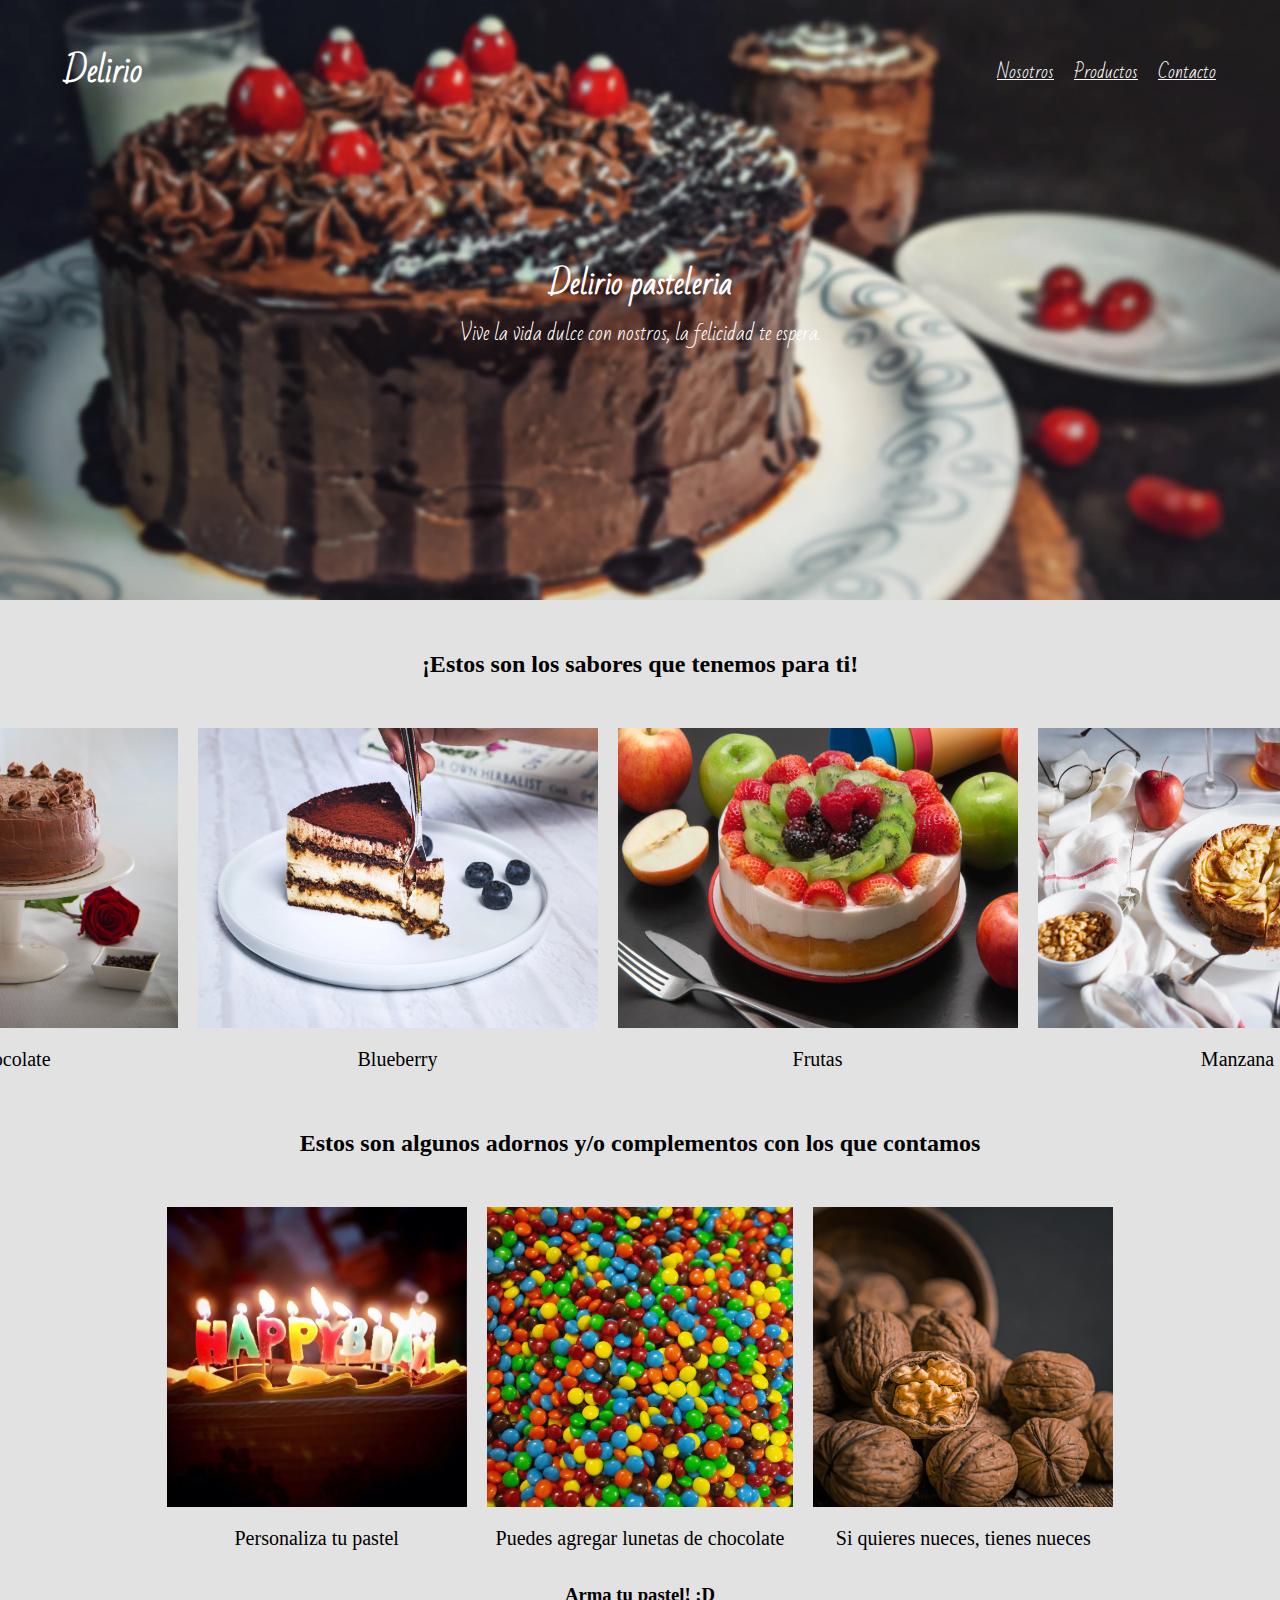
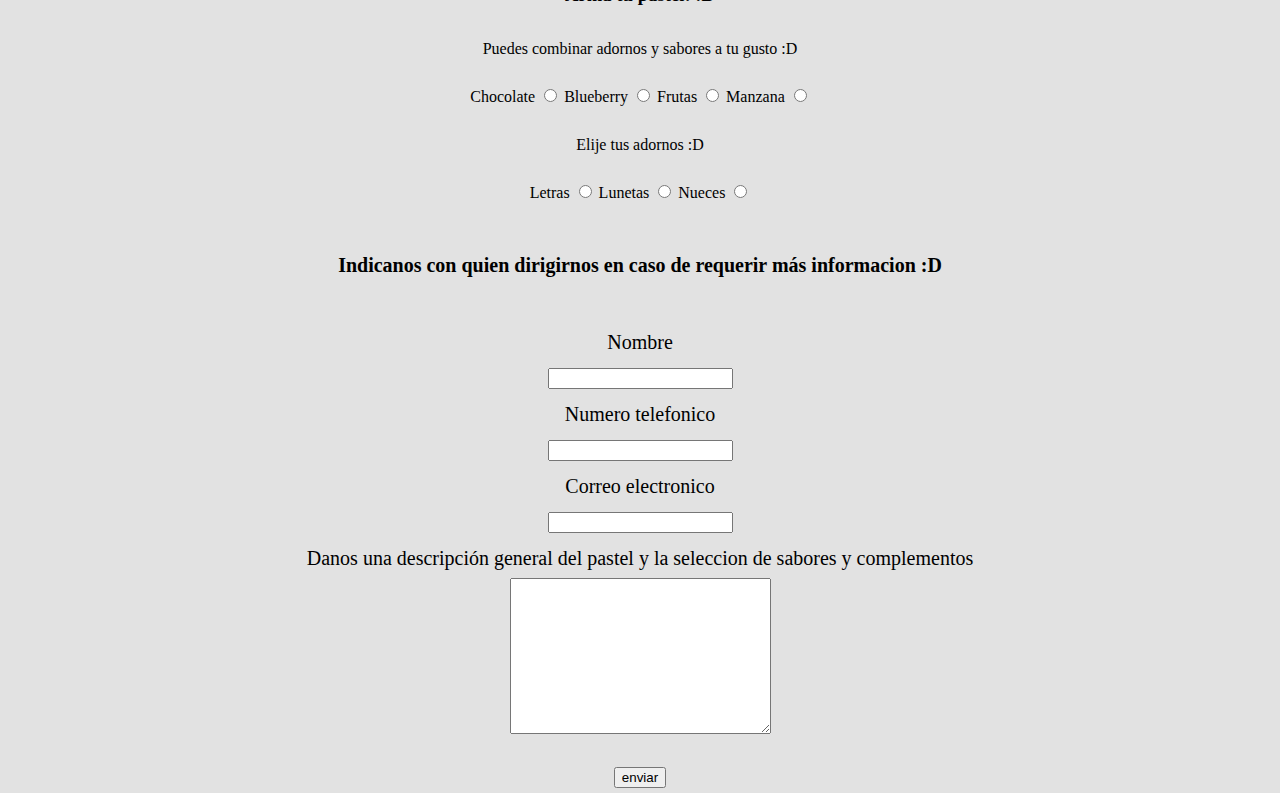
<file: index.html>
<!DOCTYPE html>
<html lang="en">
  <head>
    <meta charset="UTF-8" />
    <meta http-equiv="X-UA-Compatible" content="IE=edge" />
    <meta name="viewport" content="width=device-width, initial-scale=1.0" />
    <link rel="stylesheet" href="/css/style.css" />
    <title>Delirio</title>
  </head>
  <body>
    <header class="header">
      <div class="contenedor">
        <div class="barra">
          <a class="logo" href="index.html">
            <h1 class="logo__nombre no-margin centrar-texto">Delirio</h1>
          </a>
          <nav class="navegacion">
            <a href="nosotros.html" class="navegacion__enlace">Nosotros</a>
            <a href="cursos.html" class="navegacion__enlace">Productos</a>
            <a href="contacto.html" class="navegacion__enlace">Contacto</a>
          </nav>
        </div>
      </div>
      <div class="header__texto">
        <h2 class="no-margin">Delirio pasteleria</h2>
        <p class="no-margin">
          Vive la vida dulce con nostros, la felicidad te espera.
        </p>
      </div>
    </header>

    <section class="contenedor">
      <h2>¡Estos son los sabores que tenemos para ti!</h2>

      <div class="contenedor__galeria">
        <div class="galeria">
          <img src="/img/chocolate.webp" alt="pastel de chocolate" />
          <p>Chocolate</p>
        </div>
        <div class="galeria">
          <img src="/img/blueberry.webp" alt="pastel de blueberry" />
            <p>Blueberry</p>
        </div>
        <div class="galeria">
          <img src="/img/frutas.webp" alt="pastel de frutas" />
            <p>Frutas</p>
        </div>
        <div class="galeria">
          <img src="/img/manzana.webp" alt="pastel de manzana" />
            <p>Manzana</p>
        </div>
      </div>
      <h2>Estos son algunos adornos y/o complementos con los que contamos</h2>
      <div class="contenedor__galeria">
        <div class="galeria">
            <img src="/img/Letras.webp" alt="Letras">
            <p>Personaliza tu pastel</p>
        </div>
        <div class="galeria">
            <img src="/img//lunetas.webp" alt="Lunetas">
            <p>Puedes agregar lunetas de chocolate</p>
        </div>
        <div class="galeria">
            <img src="/img/Nueces.webp" alt="Nueces">
            <p>Si quieres nueces, tienes nueces</p>
        </div>
      </div>
    </section>

    <section class="contenedor">
        <form action="" class="formulario">
            <h3>Arma tu pastel! :D</h3>
            <p>Puedes combinar adornos y sabores a tu gusto :D</p>
            <label>Chocolate</label>
            <input type="radio" value="chocolate">
            <label>Blueberry</label>
            <input type="radio" value="Blueberry">
            <label>Frutas</label>
            <input type="radio" value="Frutas">
            <label>Manzana</label>
            <input type="radio" name="Manzana" id="Manzana" value="Manzana">
    
            <p>Elije tus adornos :D</p>
            <label>Letras</label>
            <input type="radio" value="letras">
            <label>Lunetas</label>
            <input type="radio" name="lunetas" id="lunetas">
            <label>Nueces</label>
            <input type="radio" name="Nueces" id="Nueces">
            
            <h2 class="info__cliente">Indicanos con quien dirigirnos en caso de requerir más informacion :D</h2>
            <label class="info__cliente">Nombre</label>
            <input type="text" name="nombre" id="nombre">
            <label class="info__cliente" for="numero">Numero telefonico</label>
            <input type="tel" name="tel" id="tel">
            <label class="info__cliente">Correo electronico</label>
            <input type="email">
            <label class="info__cliente">Danos una descripción general del pastel y la seleccion de sabores y complementos</label>
            <textarea name="info" id="info" cols="30" rows="10"></textarea>
            <p> </p>
            <input type="submit" value="enviar">
         </form>
        
    </section>
  </body>
</html>
</file>
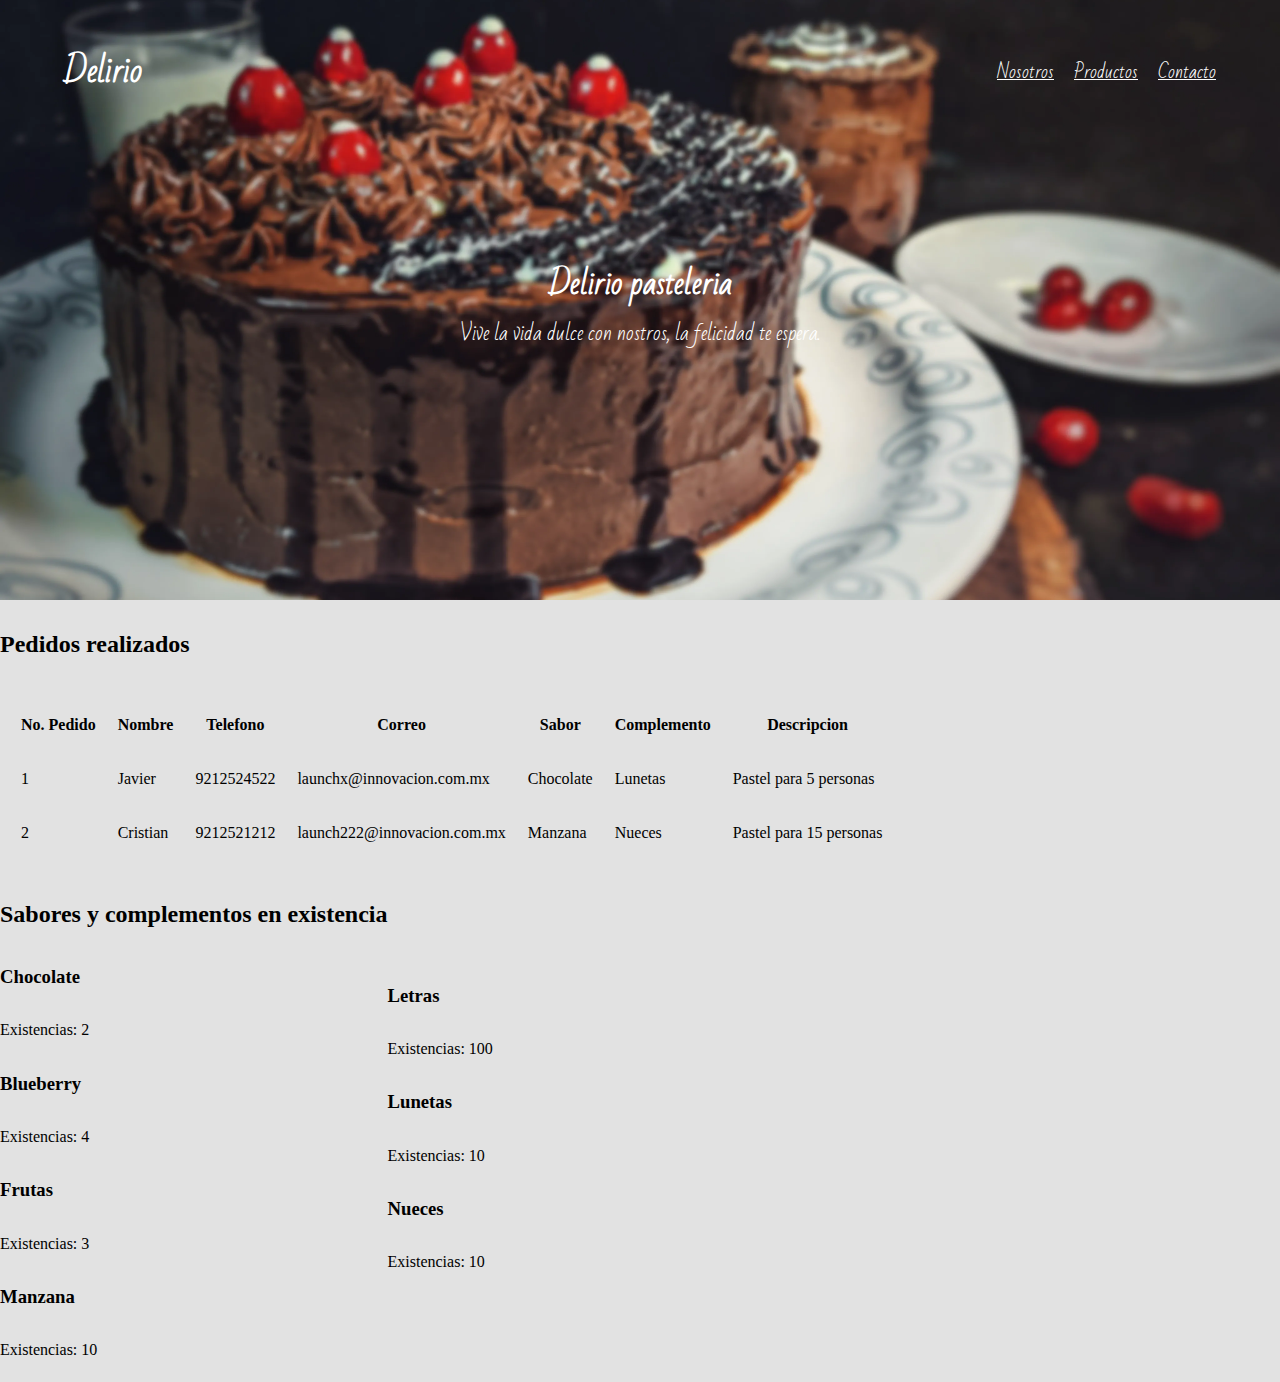
<file: admin.html>
<!DOCTYPE html>
<html lang="en">
  <head>
    <meta charset="UTF-8" />
    <meta http-equiv="X-UA-Compatible" content="IE=edge" />
    <meta name="viewport" content="width=device-width, initial-scale=1.0" />
    <link rel="stylesheet" href="/css/style.css" />
    <title>Dashboard</title>
  </head>
  <body>
    <header class="header">
      <div class="contenedor">
        <div class="barra">
          <a class="logo" href="index.html">
            <h1 class="logo__nombre no-margin centrar-texto">Delirio</h1>
          </a>
          <nav class="navegacion">
            <a href="nosotros.html" class="navegacion__enlace">Nosotros</a>
            <a href="cursos.html" class="navegacion__enlace">Productos</a>
            <a href="contacto.html" class="navegacion__enlace">Contacto</a>
          </nav>
        </div>
      </div>
      <div class="header__texto">
        <h2 class="no-margin">Delirio pasteleria</h2>
        <p class="no-margin">
          Vive la vida dulce con nostros, la felicidad te espera.
        </p>
      </div>
    </header>
    <section>
      <h2>Pedidos realizados</h2>
      <table class="table">
        <thead>
          <tr>
            <th>No. Pedido</th>
            <th>Nombre</th>
            <th>Telefono</th>
            <th>Correo</th>
            <th>Sabor</th>
            <th>Complemento</th>
            <th>Descripcion</th>
          </tr>
        </thead>
        <tbody>
          <tr>
            <td>1</td>
            <td>Javier</td>
            <td>9212524522</td>
            <td>launchx@innovacion.com.mx</td>
            <td>Chocolate</td>
            <td>Lunetas</td>
            <td>Pastel para 5 personas</td>
          </tr>
          <tr>
            <td>2</td>
            <td>Cristian</td>
            <td>9212521212</td>
            <td>launch222@innovacion.com.mx</td>
            <td>Manzana</td>
            <td>Nueces</td>
            <td>Pastel para 15 personas</td>
          </tr>
        </tbody>
      </table>
      <div class="contenedor__sabores">
        <div class="sabores">
          <h2>Sabores y complementos en existencia</h2>
          <h3>Chocolate</h3>
          <p>Existencias: 2</p>
          <h3>Blueberry</h3>
          <p>Existencias: 4</p>
          <h3>Frutas</h3>
          <p>Existencias: 3</p>
          <h3>Manzana</h3>
          <p>Existencias: 10</p>
        </div>
        <div class="complementos">
        
          <h3>Letras</h3>
          <p>Existencias: 100</p>
          <h3>Lunetas</h3>
          <p>Existencias: 10</p>
          <h3>Nueces</h3>
          <p>Existencias: 10</p>
        </div>
      </div>
    </section>
  </body>
</html>
</file>
<file: css/style.css>
@import url('https://fonts.googleapis.com/css2?family=Bad+Script&display=swap');


html {
    box-sizing: border-box;
    font-size: 62.5%; /* 1 rem = 10px */    
}
*, *:before, *:after {
    box-sizing: inherit;
}
body {
    font-size: 1.6rem;
    line-height: 2;
    margin: 0;
    background-color: #e2e2e2;
}

.contenedor {
    width: min(90%, 120rem);
    margin: 0 auto;
}
.contenedor h2{
    text-align: center;
    padding: 2rem;
}

.no-margin {
    margin: 0;
}
.no-padding {
    padding: 0;
}
.centrar-texto {
    text-align: center;
}

.header {
    background-image: url(../img/image.webp);
    height: 60rem;
    background-size: cover;
    background-repeat: no-repeat;
    background-position: center center;
}
.header__texto {
   text-align: center;
   color: rgb(255, 255, 255);
   margin-top: 5rem;
   font-size: 2rem;
   font-family: 'Bad Script', cursive;
}
@media (min-width: 768px) {
    .header__texto {
        margin-top: 15rem;
    }
}
.barra {
    padding-top: 4rem;
    font-family: 'Bad Script', cursive;
}

@media (min-width: 768px) {
    .barra {
        display: flex;
        justify-content: space-between;
        align-items: center;
    }
}
.logo {
    color: #fff;
    text-decoration: none;
    font-family: 'Bad Script', cursive;
}

@media (min-width: 768px) {
    .navegacion {
        display: flex;
        gap: 2rem;
    }
}
.navegacion__enlace {
    display: block;
    text-align: center;
    font-size: 1.8rem;
    color: #fff;
}

/* Galaria */
.contenedor__galeria{
    display: flex;
    align-items: center;
    justify-content: center;
    gap: 2rem;
}
.galeria img{
    max-width: 400px;
    height: 300px;
}
.galeria p{
    margin: 0;
    font-size: 2rem;
    text-align: center;
}

/* Formulario */
.formulario{
    text-align: center;
   
}
.info__cliente{
    display: flex;
    align-items: center;
    flex-direction: column;
    font-size: 2rem;
}
.btn-form{
    display: flex;
    align-items: center;
    justify-content: center;
}

.table{
    border-spacing: 2rem;
}
.contenedor__sabores{
    display: flex;
    align-items: center;
    justify-content: left;
   
}
</file>
